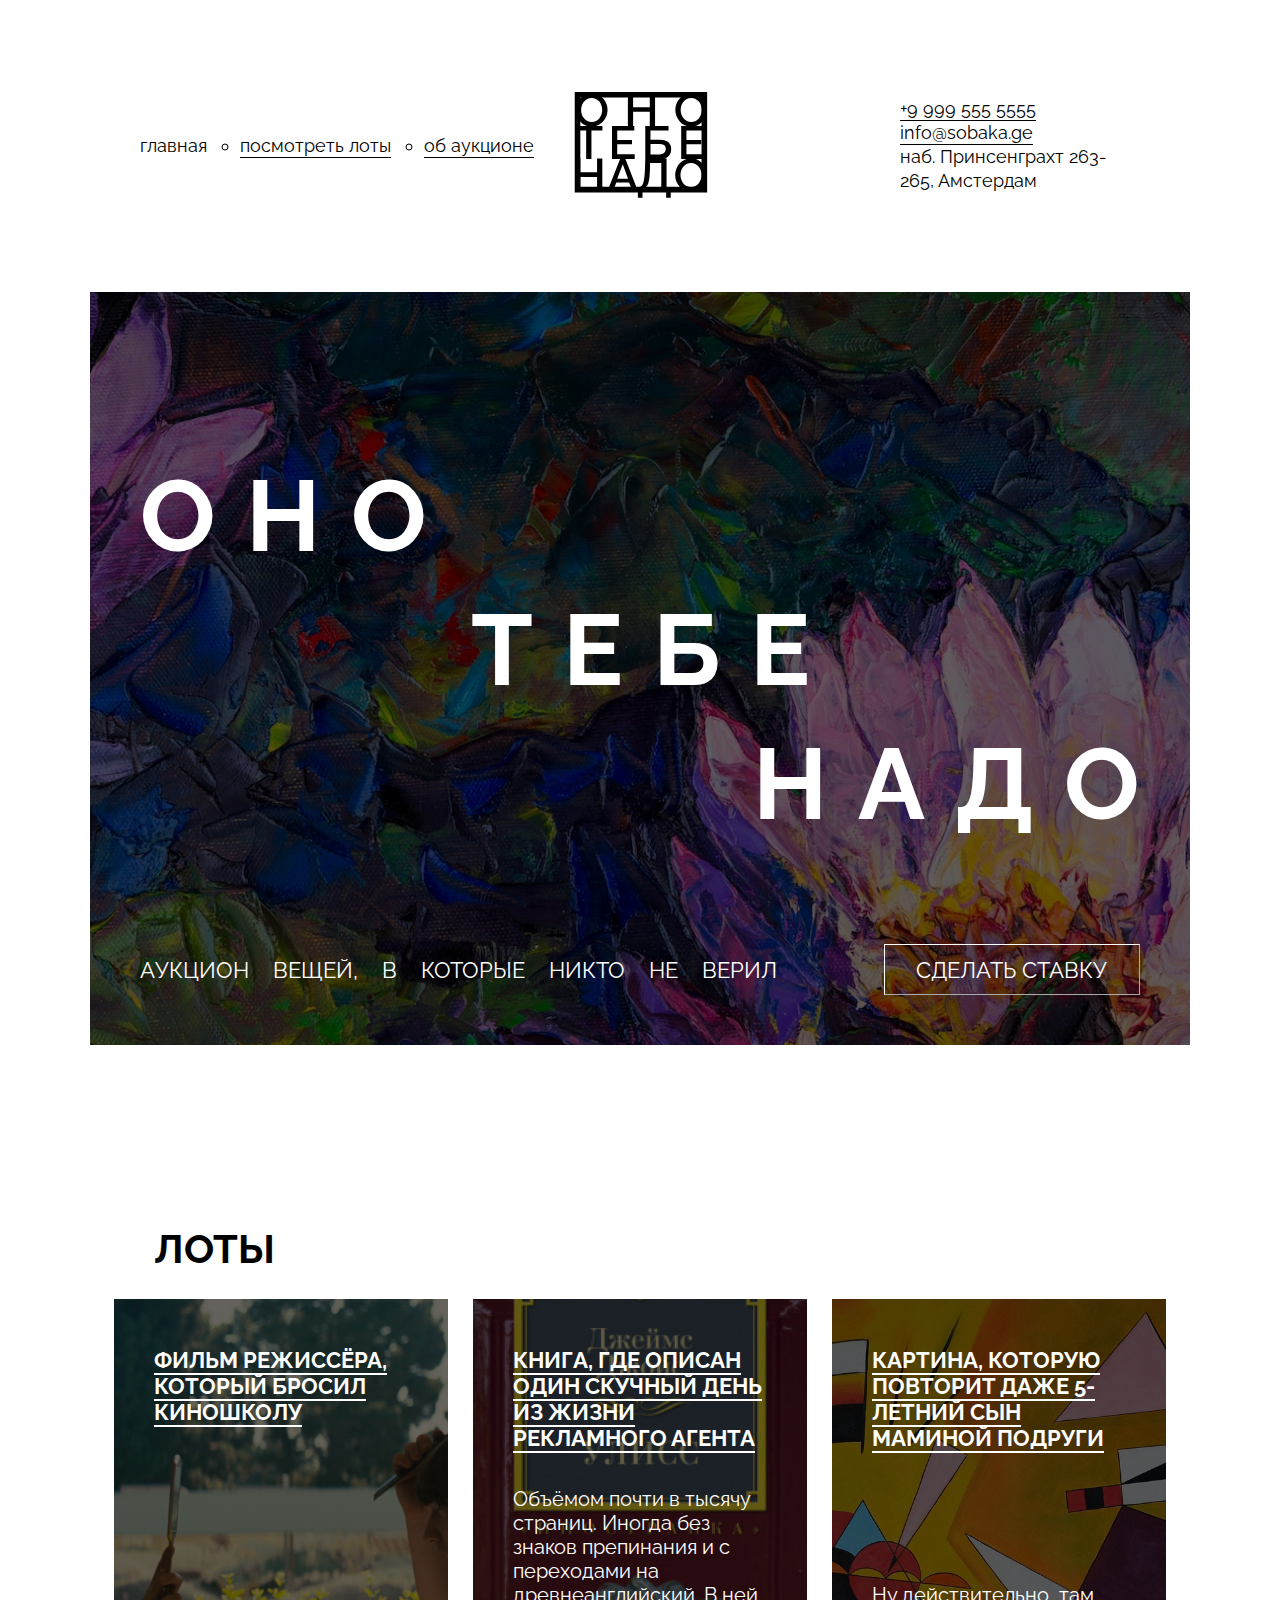
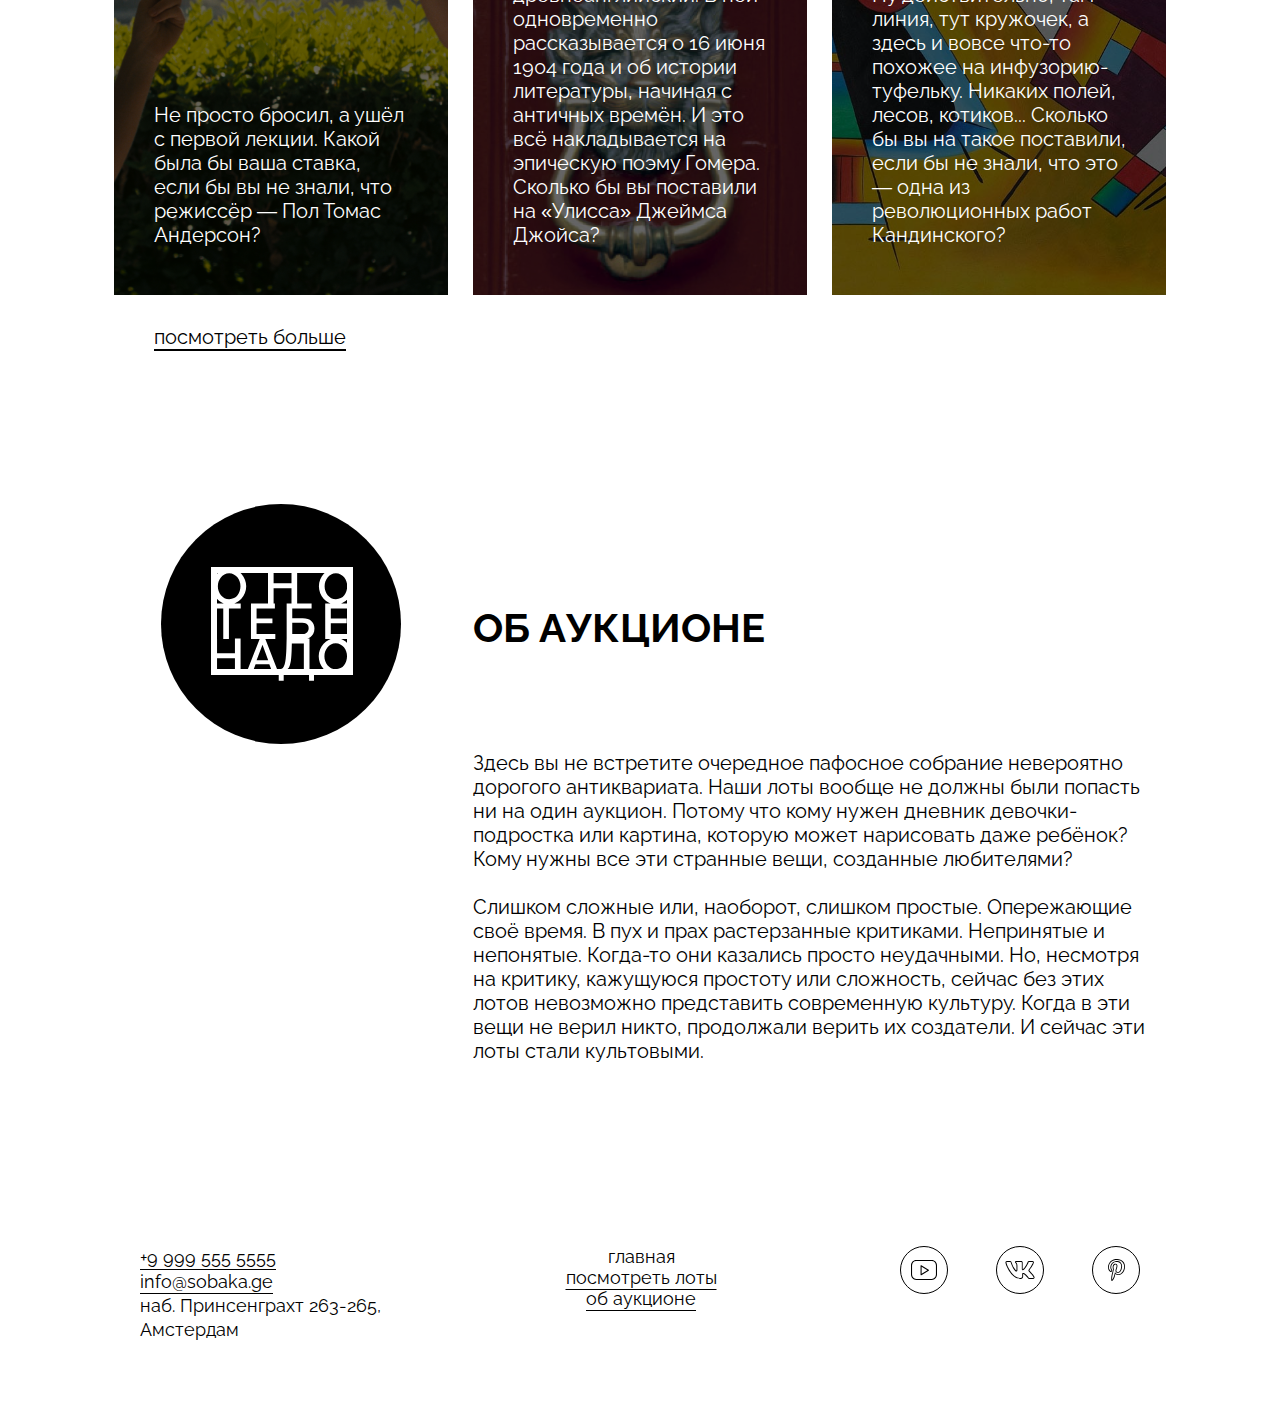
<file: index.html>
<!DOCTYPE html>
<html lang="ru">
  <head>
    <meta charset="UTF-8" />
    <meta http-equiv="X-UA-Compatible" content="IE=edge" />
    <meta name="viewport" content="width=device-width, initial-scale=1.0" />
    <title>Оно тебе надо — аукцион вещей, в которые никто не верил</title>
    <link rel="stylesheet" href="./fonts/fonts.css" />
    <link rel="stylesheet" href="./styles/global.css" />
    <link rel="stylesheet" href="./styles/style.css" />
  </head>
  <body>
    <header class="header">
      <nav class="header__menu">
        <ul class="header__links-list">
          <li class="header__links-list-item header__links-list-item_no-bullit">
            <a href="#0" class="header__link header__link_active">главная</a>
          </li>
          <li class="header__links-list-item">
            <a href="#0" class="header__link">посмотреть лоты</a>
          </li>
          <li class="header__links-list-item">
            <a href="#0" class="header__link"> об аукционе</a>
          </li>
        </ul>
      </nav>
      <a class="header__logo">
        <img
          src="./images/logo-black.svg"
          alt="логотип белый"
          class="header__logo-image"
        />
      </a>
      <address class="address header__address">
        <a href="tel:+99995555555">+9 999 555 5555</a>
        <a href="mailto:info@sobaka.ge">info@sobaka.ge</a>
        <p>наб. Принсенграхт 263- 265, Амстердам</p>
      </address>
    </header>
    <main>
      <section class="cover">
        <div class="overlay"></div>
        <h1 class="cover__title">
          <span class="aligned-text letter-spacing-extended">
            Он<span class="no-letter-spacing">о</span>
          </span>
          <span
            class="aligned-text aligned-text_center letter-spacing-extended"
          >
            теб<span class="no-letter-spacing">е</span>
          </span>
          <span class="aligned-text aligned-text_right letter-spacing-extended">
            над<span class="no-letter-spacing">о</span>
          </span>
        </h1>
        <div class="cover__description">
          <p class="cover__description-text">
            Аукцион вещей, в которые никто не верил
          </p>
          <button class="bet-button">Сделать ставку</button>
        </div>
      </section>

      <section class="lots">
        <h2 class="lots__heading">Лоты</h2>
        <ul class="lots__card-list">
          <li class="lots__card-list-item">
            <a href="#0" class="card-link">
              <article class="card card_type_film">
                <div class="overlay"></div>
                <h3 class="card__title">
                  Фильм режиссёра, который бросил киношколу
                </h3>
                <div class="card__text">
                  <p>
                    Не просто бросил, а ушёл с первой лекции. Какой была бы ваша
                    ставка, если бы вы не знали, что режиссёр — Пол Томас
                    Андерсон?
                  </p>
                </div>
              </article>
            </a>
          </li>
          <li class="lots__card-list-item">
            <a href="#0" class="card-link">
              <article class="card card_type_book">
                <div class="overlay"></div>
                <h3 class="card__title">
                  Книга, где описан один скучный день из жизни рекламного агента
                </h3>
                <p class="card__text">
                  Объёмом почти в тысячу страниц. Иногда без знаков препинания и
                  с переходами на древнеанглийский. В ней одновременно
                  рассказывается о 16 июня 1904 года и об истории литературы,
                  начиная с античных времён. И это всё накладывается на
                  эпическую поэму Гомера. Сколько бы вы поставили на «Улисса»
                  Джеймса Джойса?
                </p>
              </article>
            </a>
          </li>
          <li class="lots__card-list-item">
            <a href="#0" class="card-link">
              <article class="card card_type_picture">
                <div class="overlay"></div>
                <h3 class="card__title">
                  Картина, которую повторит даже 5-летний сын маминой подруги
                </h3>
                <p class="card__text">
                  Ну действительно, там линия, тут кружочек, а здесь и вовсе
                  что-то похожее на инфузорию-туфельку. Никаких полей, лесов,
                  котиков... Сколько бы вы на такое поставили, если бы не знали,
                  что это — одна из революционных работ Кандинского?
                </p>
              </article>
            </a>
          </li>
        </ul>
        <a href="#0" class="lots__look-more-link">посмотреть больше</a>
      </section>
      <section class="about">
        <div class="about__column">
          <div class="about__logo">
            <img
              class="about__logo-image"
              alt="логотип черный"
              src="./images/logo-white.svg"
            />
          </div>
        </div>
        <div class="about__column">
          <h2 class="about__title">Об аукционе</h2>
          <div class="about__text">
            <p>
              Здесь вы не встретите очередное пафосное собрание невероятно
              дорогого антиквариата. Наши лоты вообще не должны были попасть ни
              на один аукцион. Потому что кому нужен дневник девочки-подростка
              или картина, которую может нарисовать даже ребёнок? Кому нужны все
              эти странные вещи, созданные любителями?
            </p>
            <p>
              Слишком сложные или, наоборот, слишком простые. Опережающие своё
              время. В пух и прах растерзанные критиками. Непринятые и
              непонятые. Когда-то они казались просто неудачными. Но, несмотря
              на критику, кажущуюся простоту или сложность, сейчас без этих
              лотов невозможно представить современную культуру. Когда в эти
              вещи не верил никто, продолжали верить их создатели. И сейчас эти
              лоты стали культовыми.
            </p>
          </div>
        </div>
      </section>
    </main>
    <footer class="footer">
      <address class="address">
        <a href="tel:+99995555555">+9 999 555 5555</a>
        <a href="mailto:info@sobaka.ge">info@sobaka.ge</a>
        <p>наб. Принсенграхт 263-265, Амстердам</p>
      </address>
      <nav class="footer__menu">
        <ul class="footer__menu-list">
          <li class="footer__menu-list-item">
            <a href="#0" class="footer__menu-link footer__menu-link_active"
              >главная</a
            >
          </li>
          <li class="footer__menu-list-item">
            <a href="#0" class="footer__menu-link">посмотреть лоты</a>
          </li>
          <li class="footer__menu-list-item">
            <a href="#0" class="footer__menu-link">об аукционе</a>
          </li>
        </ul>
      </nav>
      <ul class="footer__social-list">
        <li class="footer__social-list-item">
          <a class="footer__social-link">
            <img
              class="footer__social-icon"
              alt="логотип ютуб"
              src="./images/yt.svg"
            />
          </a>
        </li>
        <li class="footer__social-list-item">
          <a class="footer__social-link">
            <img
              class="footer__social-icon"
              alt="логотип вк"
              src="./images/vk.svg"
            />
          </a>
        </li>
        <li class="footer__social-list-item">
          <a class="footer__social-link">
            <img
              class="footer__social-icon"
              alt="логотип пинтерест"
              src="./images/pinterest.svg"
            />
          </a>
        </li>
      </ul>
    </footer>
  </body>
</html>
</file>
<file: fonts/fonts.css>
@font-face {
  font-family: Raleway;
  src:
    url(./Raleway-Regular.woff2) format('woff2'),
    url(./Raleway-Regular.woff) format('woff');
  font-weight: normal;
  font-display: swap;
}

@font-face {
  font-family: Raleway;
  src:
    url(./Raleway-Bold.woff2) format('woff2'),
    url(./Raleway-Bold.woff) format('woff');
  font-weight: bold;
  font-display: swap;
}
</file>
<file: styles/global.css>
*,
*::before,
*::after {
  box-sizing: border-box;
}

body {
  width: 1100px;
  margin: 0 auto;
  font-family: Raleway, sans-serif;
}

h1,
h2,
h3,
h4,
h5,
h6,
p,
ul,
ol,
li,
blockquote {
  margin: 0;
  padding: 0;
}

a {
  color: inherit;
}

img {
  width: 100%;
}

button {
  font: inherit;
}
</file>
<file: styles/style.css>
/* место для вашего кода */
.header {
  display: grid;
  grid-template-columns: 1fr min-content 1fr;
  align-items: center;
  padding: 92px 50px 94px 50px;
}

.header__links-list {
  display: flex;
  gap: 33px;
  list-style: circle;
}

.header__links-list-item_no-bullit {
  list-style: none;
}

.header__link_active {
  text-decoration: none;
}

.header__links-list-item {
  font-size: 18px;
  text-underline-offset: 5px;
}

.address {
  display: flex;
  flex-direction: column;
  justify-self: end;
  width: 100%;
  max-width: 240px;
  font-size: 18px;
  font-style: normal;
  line-height: 24px;
  text-underline-offset: 5px;
}

.header__logo-image {
  display: block;
  width: 138px;
}

.cover {
  position: relative;
  z-index: 0;
  padding: 165px 50px 50px 50px;
  background-image: url(../images/cover.jpg);
  background-position: center;
  background-size: cover;
}

.overlay {
  position: absolute;
  inset: 0 0 0 0;
  z-index: -1;
  width: 100%;
  height: 100%;
  background-color: rgb(0 0 0 / 0.6);
}

.cover__title {
  display: flex;
  flex-direction: column;
  gap: 17px;
  margin: 0 0 102px 0;
  color: #fff;
  font-weight: bold;
  font-size: 100px;
  text-transform: uppercase;
}

.letter-spacing-extended {
  letter-spacing: 30px;
}

.no-letter-spacing {
  letter-spacing: 0;
}

.aligned-text_center {
  text-align: center;
}

.aligned-text_right {
  text-align: end;
}

.cover__description {
  display: flex;
  align-items: center;
  gap: 107px;
}

.cover__description-text {
  color: #fff;
  font-size: 22px;
  text-transform: uppercase;
  word-spacing: 18px;
}

.bet-button {
  border-width: 1px;
  border-color: #fff;
  padding: 12px 32px 11px 31px;
  color: #fff;
  font-size: 22px;
  text-transform: uppercase;
  background: transparent;
  text-wrap: nowrap;
}

.lots {
  flex-wrap: wrap;
  flex-grow: 1;
  margin: 180px 24px 120px 24px;
}

.lots__heading {
  padding: 0 0 27px 40px;
  font-size: 40px;
  text-transform: uppercase;
}

.lots__card-list {
  display: flex;
  flex-wrap: wrap;
  gap: 25px;
  margin: 0 0 30px 0;
  list-style: none;
}

.lots__card-list-item {
  width: 334px;
  min-height: 596px;
  color: #fff;
}

.card {
  position: relative;
  z-index: 0;
  display: flex;
  flex-direction: column;
  justify-content: space-between;
  height: 100%;
  padding: 48px 40px;
  background-position: center;
  background-size: cover;
}

.card-link {
  height: 100%;
  text-decoration: none;
}

.card__title {
  font-weight: bold;
  font-size: 22px;
  text-decoration: underline;
  text-underline-offset: 5px;
  text-transform: uppercase;
}

.card__text {
  font-size: 20px;
}

.lots__look-more-link {
  margin: 0 0 0 40px;
  font-size: 20px;
  text-underline-offset: 5px;
}

.card_type_film {
  background-image: url(../images/card-lot-01.jpg);
}

.card_type_book {
  background-image: url(../images/card-lot-02.jpg);
}

.card_type_picture {
  background-image: url(../images/card-lot-03.jpg);

}

.about {
  display: grid;
  grid-template-columns: 334px 1fr;
  gap: 25px;
  margin: 120px 24px 170px 24px;
  padding: 35px 0 13px 0;
}

.about__logo {
  display: flex;
  justify-self: center;
  justify-content: center;
  align-items: center;
  width: 240px;
  height: 240px;
  border-radius: 50%;
  background-color: black;
}

.about__logo-image {
  width: 148px;
}

.about__title {
  margin: 100px 0 100px 0;
  font-weight: bold;
  font-size: 40px;
  line-height: 47px;
  text-transform: uppercase;
}

.about__text {
  display: flex;
  flex-direction: column;
  gap: 24px;
  max-width: 690px;
  font-size: 20px;
}

.footer {
  display: grid;
  grid-template-columns: auto 1fr auto;
  align-items: start;
  padding: 0 50px 82px 50px;
}

.footer .address {
  max-width: 242px;
}

.footer__menu-list {
  font-size: 18px;
  text-align: center;
  text-underline-offset: 5px;
  list-style: none;
}

.footer__menu-link_active {
  text-decoration: none;
}

.footer__social-list {
  display: flex;
  gap: 48px;
  list-style: none;
}

.footer__social-icon {
  width: 48px;
}
</file>
